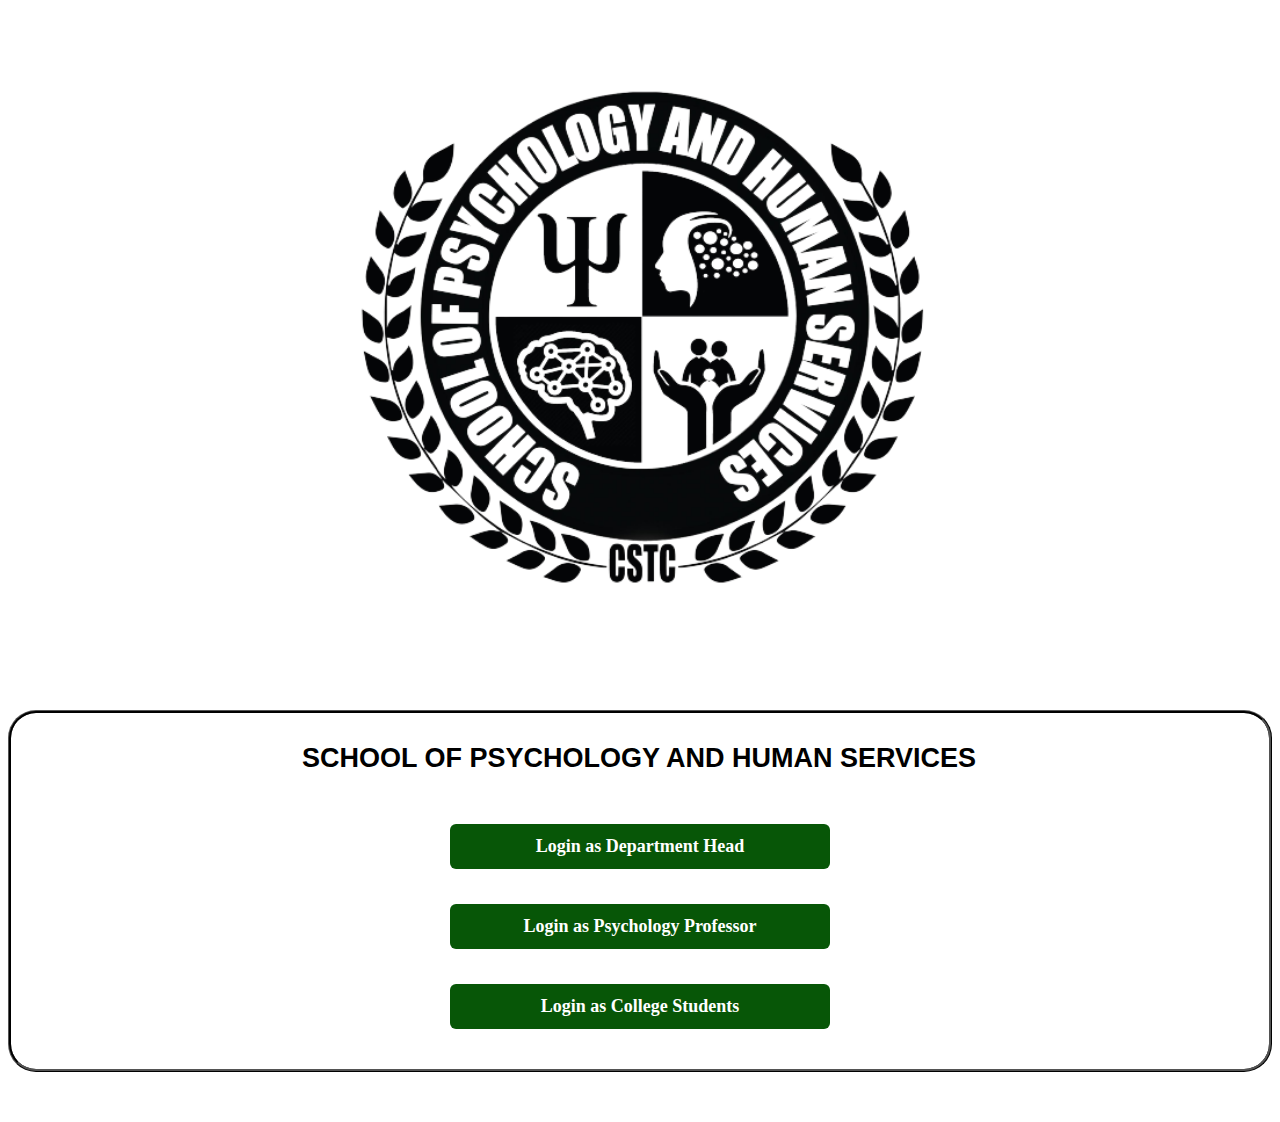
<file: index.html>
<!DOCTYPE html>
<html lang="en">
<head>
  <meta charset="UTF-8">
  <meta name="viewport" content="width=device-width, initial-scale=1.0">
  <title>iPsych</title>


<!-- CSS -->
<link rel="stylesheet" href="css/style.css">

<!-- Boostrap -->
<link href="https://cdn.jsdelivr.net/npm/bootstrap@5.3.0/dist/css/bootstrap.min.css" rel="stylesheet" integrity="sha384-9ndCyUaIbzAi2FUVXJi0CjmCapSmO7SnpJef0486qhLnuZ2cdeRhO02iuK6FUUVM" crossorigin="anonymous">
<script src="https://cdn.jsdelivr.net/npm/bootstrap@5.3.0/dist/js/bootstrap.bundle.min.js" integrity="sha384-geWF76RCwLtnZ8qwWowPQNguL3RmwHVBC9FhGdlKrxdiJJigb/j/68SIy3Te4Bkz" crossorigin="anonymous"></script>


</head>
<body>

<section id="LandingPage">
  <div class="container">
    <div class="row">
       <div class="col" style="text-align: center;">
        <img class="ipsychlogo" src="systemlogo/ipsychlogo.png">
       </div>
       <div class="col">
       <form class="landingform">
        <div>
         <h1 class ="deptname"> SCHOOL OF PSYCHOLOGY AND HUMAN SERVICES</h1> 
        </div> 
          <div>
            <button type="button" onclick="location.href='super.html'" class="userbtn">Login as Department Head</button>
          </div> 
          <div>
            <button type="button" onclick="location.href='admin.html'"class="userbtn">Login as Psychology Professor</button>
          </div> 
          <div>
            <button type="button" onclick="location.href='student.html'"class="studentbtn">Login as College Students</button>
          </div> 
      </div>
    </form>
    </div>
</div>
</section> 


</body>
</html>
</file>
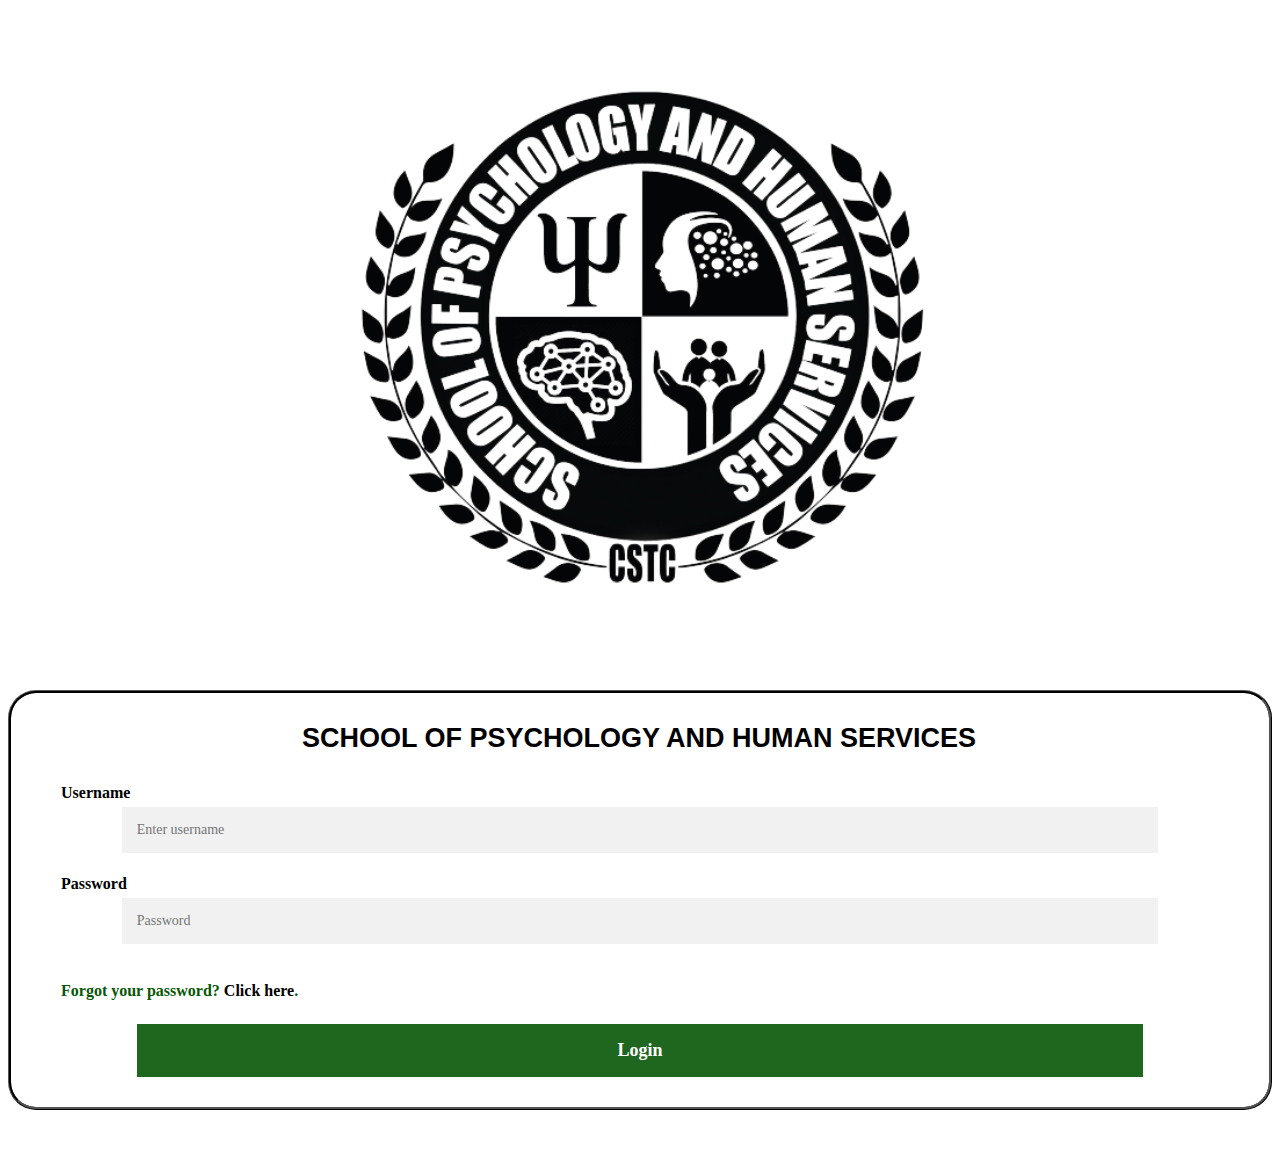
<file: super.html>
<!DOCTYPE html>
<html lang="en">
<head>
  <meta charset="UTF-8">
  <meta name="viewport" content="width=device-width, initial-scale=1.0">
  <title>Login as Department Head</title>

  <!-- CSS -->
<link rel="stylesheet" href="css/super.css">

<!-- Boostrap -->
<link href="https://cdn.jsdelivr.net/npm/bootstrap@5.3.0/dist/css/bootstrap.min.css" rel="stylesheet" integrity="sha384-9ndCyUaIbzAi2FUVXJi0CjmCapSmO7SnpJef0486qhLnuZ2cdeRhO02iuK6FUUVM" crossorigin="anonymous">
<script src="https://cdn.jsdelivr.net/npm/bootstrap@5.3.0/dist/js/bootstrap.bundle.min.js" integrity="sha384-geWF76RCwLtnZ8qwWowPQNguL3RmwHVBC9FhGdlKrxdiJJigb/j/68SIy3Te4Bkz" crossorigin="anonymous"></script>

</head>
<body>
  
  <section id="SuperLoginPage">
    <div class="container">
      <div class="row">

         <div class="col" style="text-align: center;">
          <img class="ipsychlogo" src="systemlogo/ipsychlogo.png">
         </div>
         <div class="col">
          <form class="log-box">
            <div>
              <h1 class ="deptname"> SCHOOL OF PSYCHOLOGY AND HUMAN SERVICES</h1> 
             </div> 

                <div class="labelname"><label for="email"><b>Username</b></label></div>
                <div><input type="text" placeholder="Enter username" name="email" id="email" required></div>
                
                <div class="labelname"><label><b>Password</b></label></div>
                <div><input type="password" placeholder="Password" name="psw" id="psw" required></div>
        
                <p class="labelname">Forgot your password? <a class="forgotname" href="forgot.html">Click here</a>.</p>
        
                <button type="button" id="submitData" name="submitData" class="registerbtn">Login</button>
        </form>
      </div>
  </div>
  </section> 

</body>
</html>
</file>
<file: css/style.css>
#LandingPage {
  margin-top: 50px;
  font-family: 'Calibri', sans-serif;
  font-weight: bold;  
}

.ipsychlogo{
  margin-right: 80px;
  width: 580px;
  height: 580px;
}
.col{
  text-align: center;
}

.landingform{
margin-top: 80px;
border-style:ridge;
border-color: black;
border-radius: 28px;
}
.deptname{
  margin-top: 30px;
  margin-bottom: 30px;
  margin-right: 30px;
  align-items: center;
  padding-left: 28px;
  font-family: 'Tahoma', sans-serif;
  font-weight: bold;
  color: black;
  font-size: 27px;
}

.userbtn {
  margin-top: 20px;
  margin-bottom: 15px;
  align-items: center;
  width: 380px;
  padding: 12px 30px;
  background-color: #075607;
  font-family: 'Times New Roman', sans-serif;
  font-weight: bold;
  font-size: 18px;
  color: white;
  border-radius: 6px;
  border-style: hidden;
}

.studentbtn{
  margin-top: 20px;
  margin-bottom: 40px;
  align-items: center;
  width: 380px;
  padding: 12px 30px;
  background-color: #075607;
  font-family: 'Times New Roman', sans-serif;
  font-weight: bold;
  font-size: 18px;
  color: white;
  border-radius: 6px;
  border-style: hidden;
}

/* Media Query for Mobile size */
@media (max-width: 767px) {
  .ipsychlogo {
    width: 400px;
    height: 400px;
    display: block;
    margin-left: auto;
    margin-right: auto;
  }
  #LandingPage{
    margin-bottom: 70px;
    align-items: center;
  }
}

/* Media Query for Tablet small size */
@media (min-width: 768px) and (max-width: 1023px) {
  .ipsychlogo {
    width: 500px;
    height: 500px;
    display: block;
    margin-left: auto;
    margin-right: auto;
  }
  #LandingPage{
    margin-bottom: 70px;
    
  }
 
}

/* Media Query for Tablet large size */
@media (min-width: 1024px) {
  .ipsychlogo {
    width: 580px;
    height: 580px;
    margin-bottom: 10px;
    display: block;
    margin-left: auto;
    margin-right: auto;
  }
  #LandingPage{
    margin-bottom: 50px;
  }
 
}
</file>
<file: css/super.css>
#SuperLoginPage {
  margin-top: 50px;
  font-family: 'Calibri', sans-serif;
  font-weight: bold;  
}

.ipsychlogo{
  margin-right: 80px;
  width: 580px;
  height: 580px;
}
.col{
text-align: center;
}

.deptname{
  margin-top: 30px;
  margin-bottom: 30px;
  margin-right: 30px;
  text-align: center;
  padding-left: 28px;
  font-family: 'Tahoma', sans-serif;
  font-weight: bold;
  color: black;
  font-size: 27px;
}

.log-box{
  border-color: black;
  border-style: ridge;
  margin-top: 60px;
  border-radius: 28px;
  
  }
  
  .labelname{
    text-align: left;
    padding-left: 50px;
  }
  
  p{
    font-family: 'Times New Roman', sans-serif;
    font-weight: bold;
    color: #075607;
  }
  
  label{
      font-family: 'Times New Roman', sans-serif;
      font-weight: bold;
      font-size: 16px;
      display: inline-block;
      text-align: left;
  }
  input{
    font-family: 'Times New Roman', sans-serif;
    font-size: 14px;
    align-items: center;
  }
  
  /* Full-width input fields */
  
  input[type=text],
  input[type=password] {
      width: 80%;
      padding: 15px;
      margin: 5px 0 22px 0;
      display: list-block;
      border: none;
      background: #f1f1f1;
     
  }
  
  .registerbtn {
    background-color: #075607;
    color: white;
    font-family:'Times New Roman';
    font-weight: bold;
    font-size: 18px;
    padding: 16px 20px;
    margin: 8px;
    border: none;
    cursor: pointer;
    margin-bottom: 30px;
    width: 80%;
    opacity: 0.9;
  }
  
  .registerbtn:hover {
    opacity: 1;
  }
  
  /* Add a blue text color to links */
  
  .forgotname {
    color: black;
    text-decoration: none;
  }

/* Media Query for Mobile size */
@media (max-width: 767px) {
  .ipsychlogo {
    width: 400px;
    height: 400px;
    display: block;
    margin-left: auto;
    margin-right: auto;
  }
  #SuperLoginPage{
    margin-bottom: 70px;
    align-items: center;
  }
}

/* Media Query for Tablet small size */
@media (min-width: 768px) and (max-width: 1023px) {
  .ipsychlogo {
    width: 500px;
    height: 500px;
    display: block;
    margin-left: auto;
    margin-right: auto;
  }
  #SuperLoginPage{
    margin-bottom: 70px;
    
  }
 
}

/* Media Query for Tablet large size */
@media (min-width: 1024px) {
  .ipsychlogo {
    width: 580px;
    height: 580px;
    margin-bottom: 10px;
    display: block;
    margin-left: auto;
    margin-right: auto;
  }
  #SuperLoginPage{
    margin-bottom: 50px;
  }
 
}
</file>
